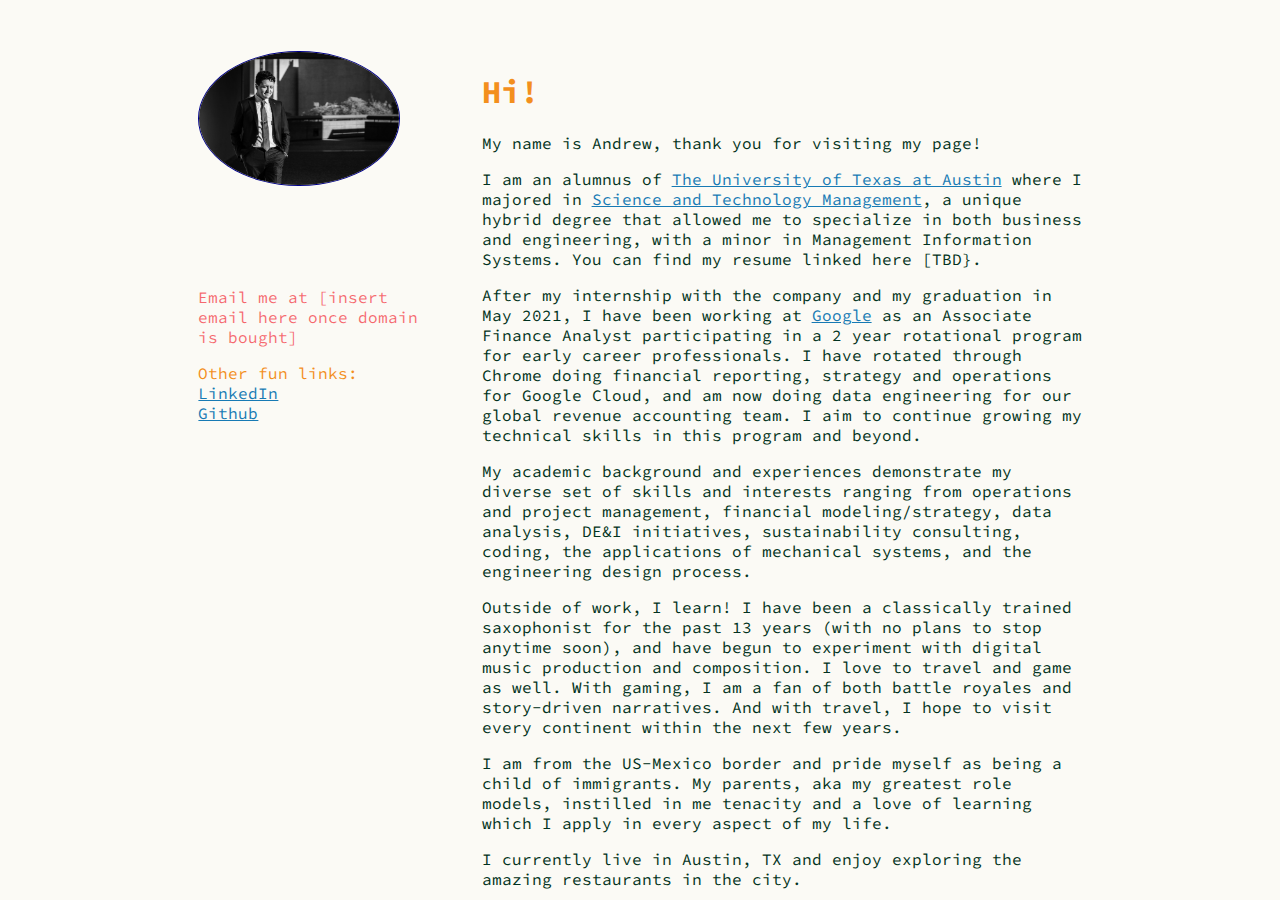
<file: index.html>
<!DOCTYPE html>
<html lang="en">
    <head>
        <title>
            Andrew Hourigan
        </title>
        <meta charset="UTF-8" />
        <meta name="viewport" content="width=device-width, initial-scale=1.0" />
        <link rel="stylesheet" type="text/css" href="styles/fonts.css" />
        <link rel="stylesheet" type="text/css" href="styles/format.css" />
        <link rel="shortcut icon" type="image/x-icon" href="favicon.ico">
        <!--
        <link rel="apple-touch-icon" sizes="180x180" href="assets/apple-touch-icon.png">
        <link rel="icon" type="image/png" sizes="32x32" href="assets/favicon-32x32.png">
        <link rel="icon" type="image/png" sizes="16x16" href="assets/favicon-16x16.png">
        <link rel="manifest" href="assets/site.webmanifest">
        -->
    </head>
    <body>
        <div id="content">
            <img
              id="andrew"
              alt="my GQ audition"
              src="assets/andrew.jpg"
            />
            <div id="intro">
                <h1>Hi!</h1>
                <p>My name is Andrew, thank you for visiting my page!</p>
                <p>
                    I am an alumnus of <a href="https://www.utexas.edu/">The University of Texas at Austin</a>
                    where I majored in <a href="https://www.mccombs.utexas.edu/undergraduate/bba/academics/majors/science-and-tech-mgmt/">Science and Technology Management</a>, 
                    a unique hybrid degree that allowed me to specialize
                    in both business and engineering,
                    with a minor in Management Information Systems. You can find my resume linked here [TBD}.
                </p>
                <p>
                    After my internship with the company and my graduation in May 2021, I have been working at <a href = "https://www.google.com/">Google</a> as an Associate Finance Analyst 
                    participating in a 2 year rotational program for early career professionals.
                    I have rotated through Chrome doing financial reporting, strategy and operations for Google Cloud, 
                    and am now doing data engineering for our global revenue accounting team. I aim to continue growing
                    my technical skills in this program and beyond.
                </p>
                <p>
                    My academic background and experiences demonstrate my diverse set of skills and interests 
                    ranging from operations and project management, financial modeling/strategy, data analysis, 
                    DE&I initiatives, sustainability consulting, coding, the applications of mechanical systems, 
                    and the engineering design process.
                </p>
                <p>
                    Outside of work, I learn! I have been a classically trained saxophonist for the past 13 years 
                    (with no plans to stop anytime soon), and have begun to experiment with digital music production 
                    and composition. I love to travel and game as well. With gaming, I am a fan of both battle royales and story-driven narratives.
                    And with travel, I hope to visit every continent within the next few years.
                </p>
                <p>
                    I am from the US-Mexico border and pride myself as being a child of immigrants. My parents,
                    aka my greatest role models, instilled in me tenacity and a love of learning which I apply in every 
                    aspect of my life.
                </p>
                <p>
                    I currently live in Austin, TX and enjoy exploring the amazing restaurants in the city.
                </p>
            </div>
            <div id="sidebar">
                <p id="contact">
                    Email me at [insert email here once domain is bought]
                </p> 
                <p id="media">Other fun links:</p>
                <ul>
                    <li><a href="https://www.linkedin.com/in/andrew-hourigan/">LinkedIn</a></li>
                    <li><a href="https://github.com/ahourigan8">Github</a></li>
                </ul>    
            </div>
        </div>
    </body>
</html>
</file>
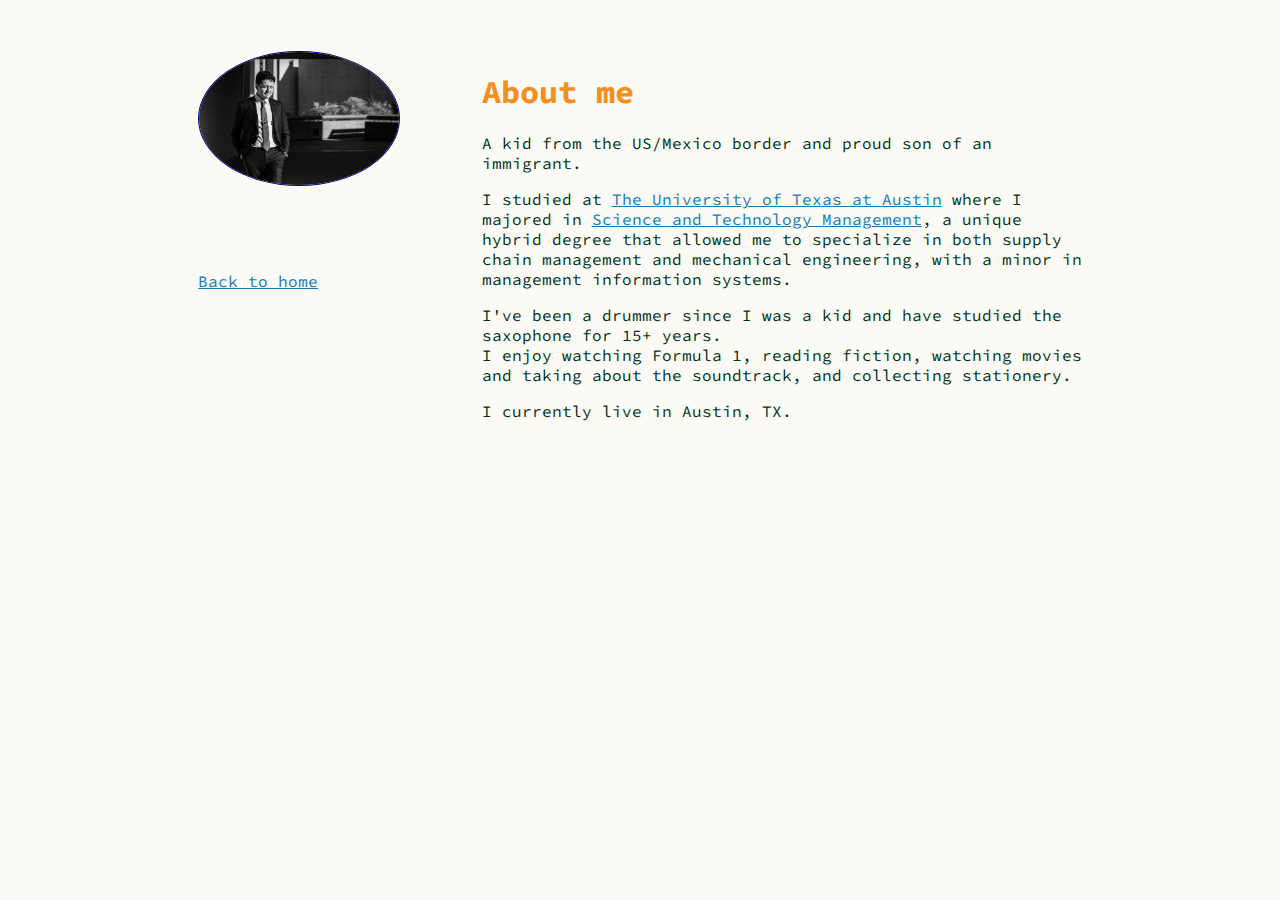
<file: about_me.html>
<!DOCTYPE html>
<html lang="en">
    <head>
        <title>
            About me
        </title>
        <meta charset="UTF-8" />
        <meta name="viewport" content="width=device-width, initial-scale=1.0" />
        <link rel="stylesheet" type="text/css" href="styles/fonts.css" />
        <link rel="stylesheet" type="text/css" href="styles/format.css" />
        <link rel="shortcut icon" type="image/x-icon" href="favicon.ico">
    </head>
    <body>
        <div id="content">
            <img
              id="andrew"
              alt="professional Andrew"
              src="assets/andrew.jpg"
            />
            <div id="intro">
                <h1>About me</h1>
                <p>
                    A kid from the US/Mexico border and proud son of an immigrant.
                </p>
                <p>
                    I studied at <a href="https://www.utexas.edu/">The University of Texas at Austin</a>
                    where I majored in <a href="https://www.mccombs.utexas.edu/undergraduate-programs/bba/academics/majors/science-tech-management-major/">Science and Technology Management</a>, 
                    a unique hybrid degree that allowed me to specialize
                    in both supply chain management and mechanical engineering,
                    with a minor in management information systems.
                </p>
                <p>
                    I've been a drummer since I was a kid and have studied the saxophone for 15+ years.
                    <br>
                    I enjoy watching Formula 1, reading fiction, watching movies and taking about the soundtrack, and collecting stationery.
                    <br>
                </p>
                <p>
                    I currently live in Austin, TX.
                </p>
            </div>
            <div id="sidebar">
                <ul>
                    <li><a href="https://ahourigan8.github.io/">Back to home</a></li>
                </ul>    
            </div>
        </div>
    </body>
</html>
</file>
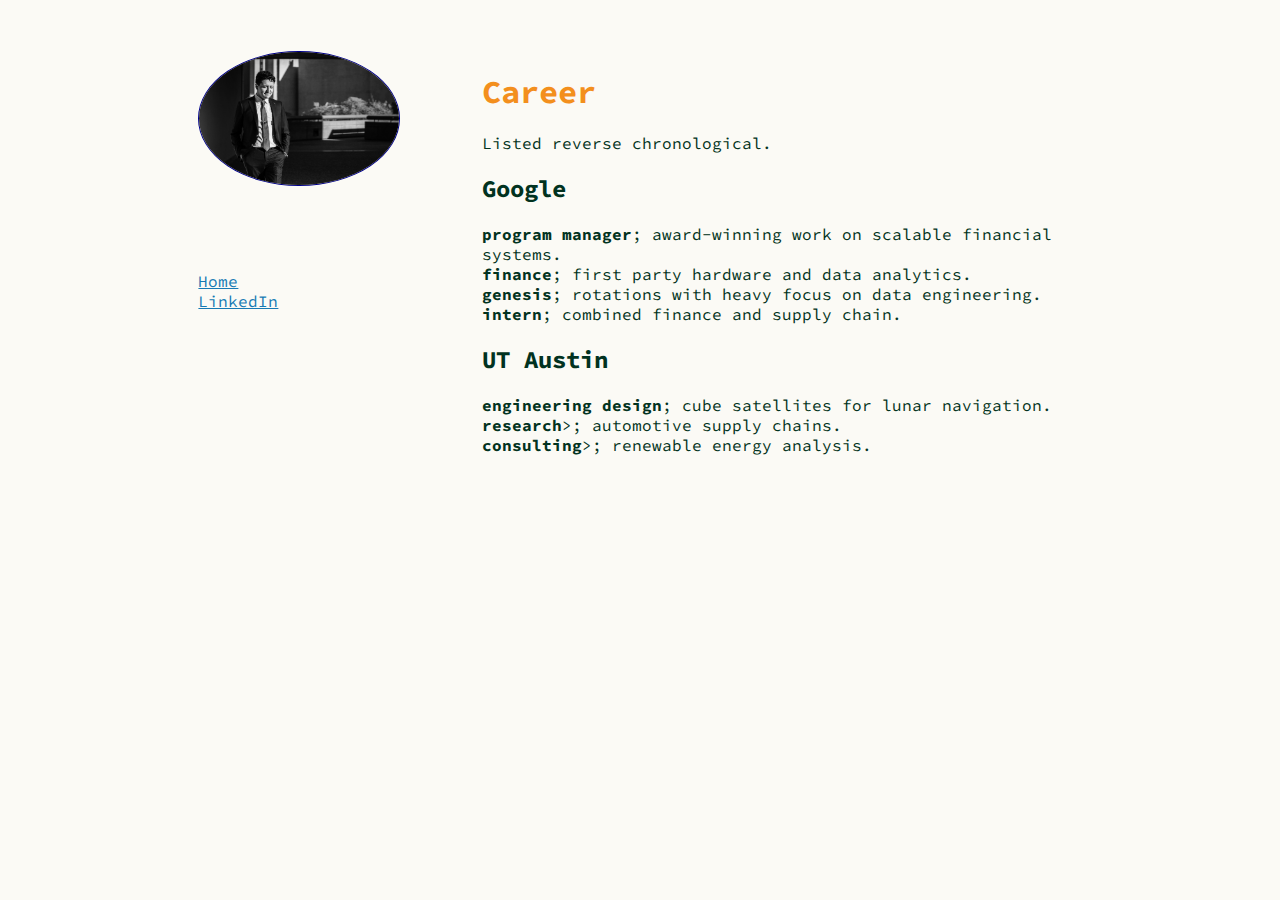
<file: career.html>
<!DOCTYPE html>
<html lang="en">
    <head>
        <title>
            Career
        </title>
        <meta charset="UTF-8" />
        <meta name="viewport" content="width=device-width, initial-scale=1.0" />
        <link rel="stylesheet" type="text/css" href="styles/fonts.css" />
        <link rel="stylesheet" type="text/css" href="styles/format.css" />
        <link rel="shortcut icon" type="image/x-icon" href="favicon.ico">
    </head>
    <body>
        <div id="content">
            <img
              id="andrew"
              alt="professional Andrew"
              src="assets/andrew.jpg"
            />
            <div id="intro">
                <h1>Career</h1>
                <p>
                    Listed reverse chronological.
                </p>
                <h2>
                    Google
                </h2>
                <p>
                    <b>program manager</b>; award-winning work on scalable financial systems.
                    <br><b>finance</b>; first party hardware and data analytics.<br>
                    <b>genesis</b>; rotations with heavy focus on data engineering.
                    <br><b>intern</b>; combined finance and supply chain.<br>
                </p>
                <h2>
                    UT Austin
                </h2>
                <p>
                    <b>engineering design</b>; cube satellites for lunar navigation.
                    <br><b>research</b>>; automotive supply chains.<br>
                    <b>consulting</b>>; renewable energy analysis.
                </p>
            </div>
            <div id="sidebar">
                <ul>
                    <li><a href="https://ahourigan8.github.io/">Home</a></li>
                    <li><a href="https://www.linkedin.com/in/andrew-hourigan/">LinkedIn</a></li>
                </ul>    
            </div>
        </div>
    </body>
</html>
</file>
<file: styles/fonts.css>
@import url("https://fonts.googleapis.com/css2?family=Source+Code+Pro:wght@400;500&display=swap");

body {
  background-color: #FBFAF5;
  color: #013220;
  font-family: "Source Code Pro", monospace;
}

h1 {
  color: #f38f1d;
}

a {
  color: #177ab4;
}

a:visited {
  color: #76aeee;
}
</file>
<file: styles/format.css>
/* Mobile Styling */
@media screen and (max-width: 425px) {
    #content {
      margin-left: 8%;
      margin-right: 8%;
      margin-bottom: 8%;
    }
  
    #andrew {
      display: block;
      margin: auto;
      margin-top: 30px;
    }
    
    #sidebar {
      margin-bottom: 22px;  
    }
  
    h1 {
      text-align: center;
    }
  }
  
  /* Tablet and Desktop Styling */
  @media screen and (min-width: 426px) {
    #content {
      display: grid;
      grid-template-columns: auto 220px 5% auto;
      grid-template-rows: 220px auto;
      margin-top: 4%;
      margin-bottom: 4%;
    }
  
    #intro {
      grid-column-start: 4;
      max-width: 600px;
    }
  
    #andrew {
      grid-column-start: 2;
    }
  
    #sidebar {
      grid-column-start: 2;
    }
  }
  
  /* Common Styling */
  #contact {
    color: #f3303ab7;
  }
  
  #andrew {
    border-radius: 50%;
    border: 1px solid #00008B;
    width: 200px;
  }
  
  #media {
    color: #f38f1d;
    margin-bottom: 0px;
  }
  
  ul {
    list-style-type: none;
    margin: 0px;
    padding: 0px;
  }
</file>
